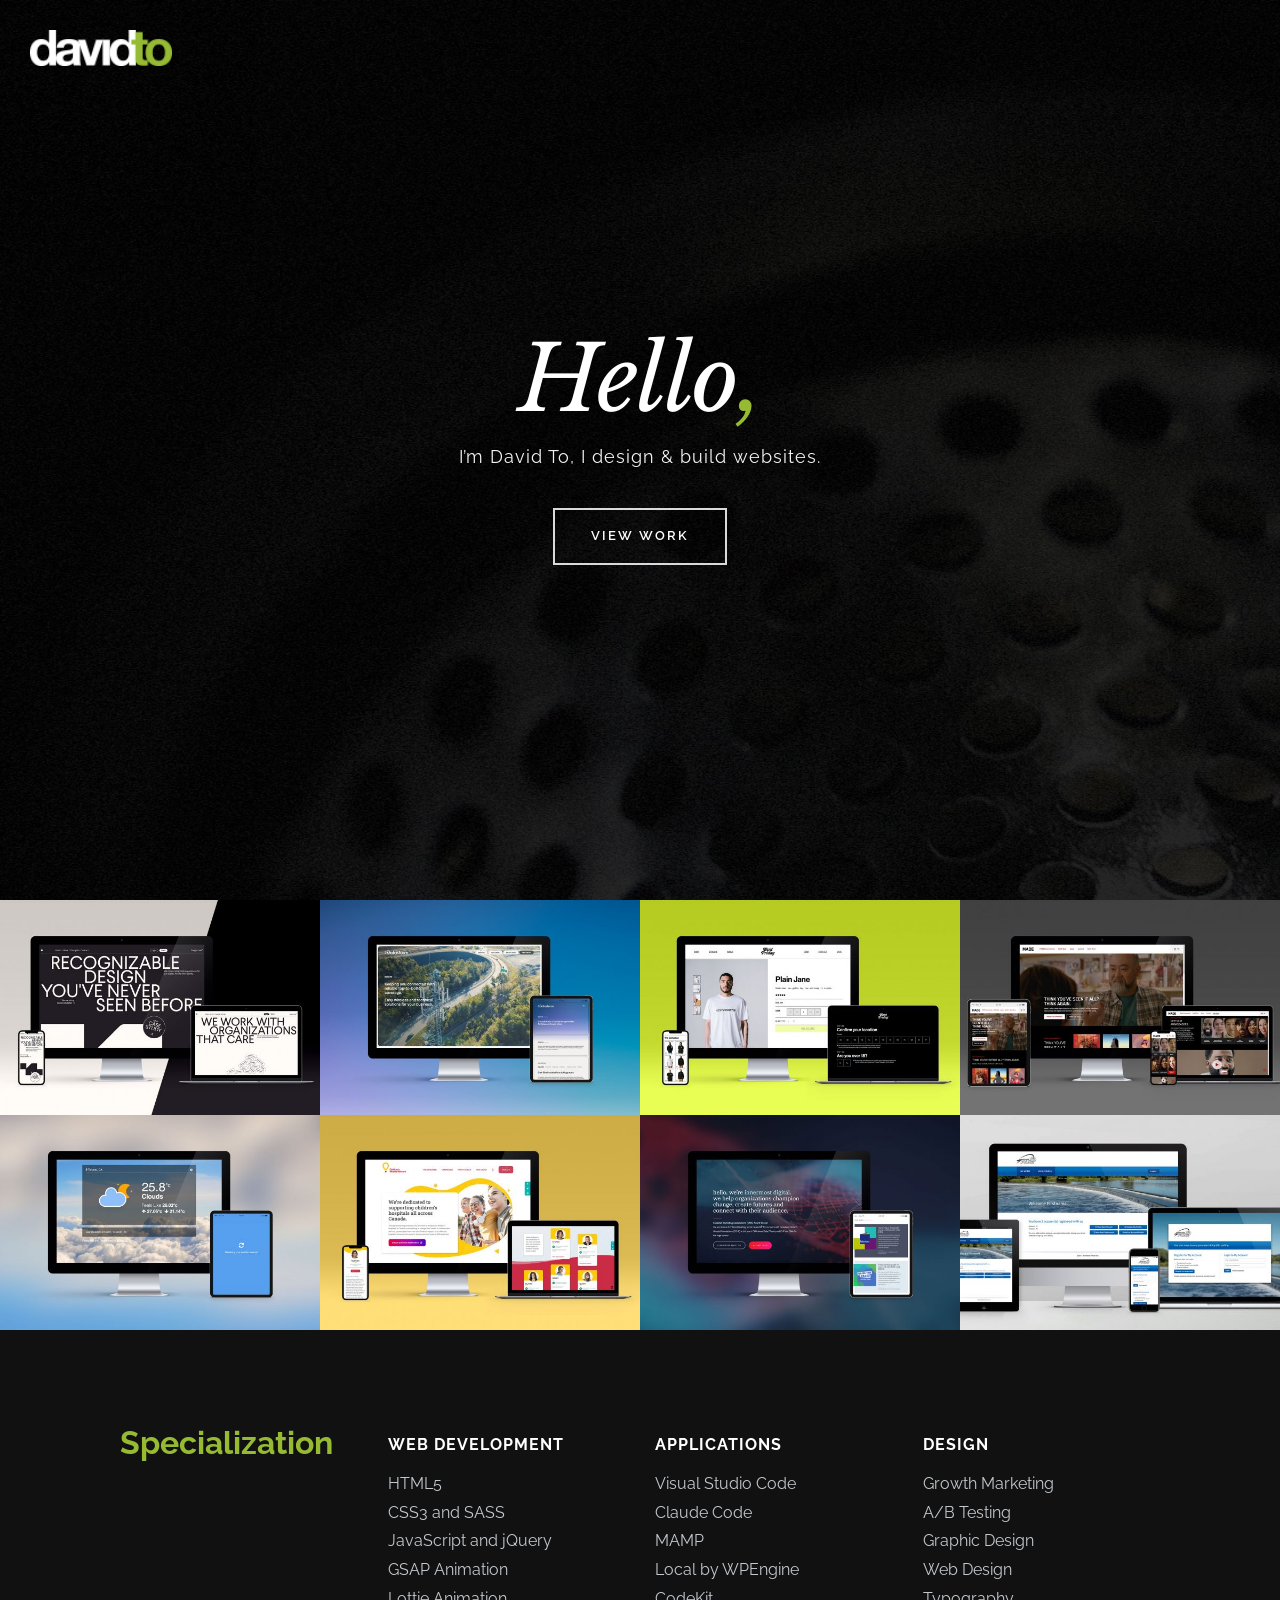
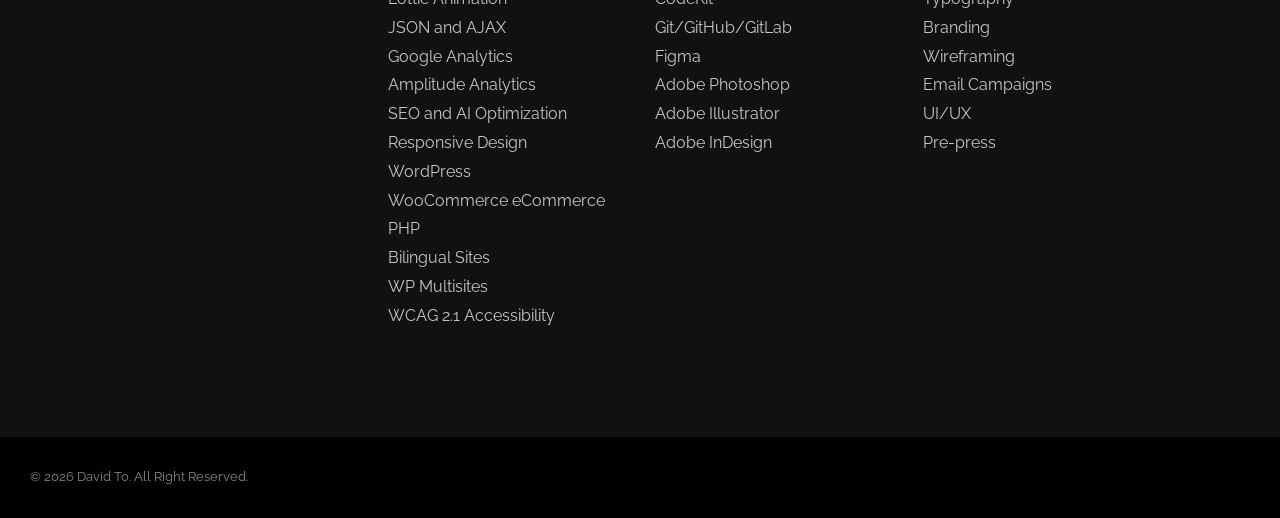
<file: index.html>
<!doctype html><html lang="en-CA"><head><meta charset="UTF-8" /><meta name="viewport" content="width=device-width, initial-scale=1" /><meta name="description" content="Web Developer & Designer from Toronto specializing in responsive design, JavaScript, and WordPress." /><title>David To &ndash; Web Developer &amp; Designer from Toronto</title><link rel="shortcut icon" href="images/favicon.png" /><link rel="preconnect" href="https://fonts.googleapis.com" /><link rel="preconnect" href="https://fonts.gstatic.com" crossorigin /><link href="https://fonts.googleapis.com/css?family=Raleway:400,600,700|Libre+Baskerville:400italic&display=swap" rel="stylesheet" /><link rel="stylesheet" href="css/styles.min.css" /></head><body><header id="site-header"><div class="container"><a class="logo" href="#home"><img class="logo-light" src="images/logo-reverse.png" srcset="images/logo-reverse.png 1x, images/logo-reverse-2x.png 2x" alt="David To" /></a></div></header><main><section id="home" class="hero"><div class="hero-bg" style="background-image: url('images/bg.jpg');"></div><div class="hero-content"><h1>Hello<span class="accent">,</span></h1><p>I&rsquo;m David To, I design &amp; build websites.</p><a class="btn" href="#work">View Work</a></div></section><section id="work" class="work"><div class="portfolio-grid"><a class="work-item" href="https://www.itstoughlove.com/" target="_blank" rel="noopener"><img src="images/tough-love.jpg" width="600" height="403" alt="Tough Love Inc" /><div class="work-info"><h3>Tough Love Inc</h3><p>JavaScript, jQuery, Responsive Design, WordPress, GSAP Animation, Light Dark Mode</p></div></a><a class="work-item" href="https://datastorm.ca/" target="_blank" rel="noopener"><img src="images/datastorm.jpg" width="600" height="403" alt="Datastorm" /><div class="work-info"><h3>Datastorm</h3><p>JavaScript, jQuery, Responsive Design, WordPress, Lottie Animation</p></div></a><a class="work-item" href="https://nextfriday.com/" target="_blank" rel="noopener"><img src="images/next-friday.jpg" width="600" height="403" alt="Next Friday" /><div class="work-info"><h3>Next Friday (Licensed Producer)</h3><p>JavaScript, jQuery, Responsive Design, Age Gate, WordPress, WooCommerce, eCommerce, Packaging</p></div></a><a class="work-item" href="https://made-nous.ca/" target="_blank" rel="noopener"><img src="images/made-nous.jpg" width="600" height="403" alt="MADE | NOUS" /><div class="work-info"><h3>MADE | NOUS</h3><p>Bilingual, Development, JavaScript, jQuery, AJAX, Responsive Design, WordPress, Multisite, Accessibility, Analytics</p></div></a><a class="work-item" href="/prontoweather/" target="_blank" rel="noopener"><img src="images/pronto-weather.jpg" width="600" height="403" alt="Pronto Weather Web App" /><div class="work-info"><h3>Pronto Weather Web App</h3><p>Development, JavaScript, jQuery, AJAX, JSON, Geolocation, Responsive Design, UI/UX</p></div></a><a class="work-item" href="https://childrensmiraclenetwork.ca/" target="_blank" rel="noopener"><img src="images/cmnc.jpg" width="600" height="403" alt="Children's Miracle Network Canada" /><div class="work-info"><h3>Children&rsquo;s Miracle Network Canada</h3><p>Development, JavaScript, jQuery, Responsive Design, WordPress, Accessibility, Analytics</p></div></a><a class="work-item" href="https://innermostdigital.com/" target="_blank" rel="noopener"><img src="images/innermost.jpg" width="600" height="403" alt="innermost digital" /><div class="work-info"><h3>innermost digital</h3><p>Development, JavaScript, jQuery, Responsive Design, WordPress</p></div></a><a class="work-item" href="https://www.brantfordpower.com/my-home/billing-payments/my-account/" target="_blank" rel="noopener"><img src="images/brantford-power.jpg" width="600" height="403" alt="Brantford Power Portal" /><div class="work-info"><h3>Brantford Power Portal</h3><p>ASP.NET, Design, Front-End Dev, Responsive Design</p></div></a></div></section><section id="skills" class="skills"><div class="container"><div class="skills-grid"><div class="skills-col"><h2>Specialization</h2></div><div class="skills-col"><h4>Web Development</h4><ul><li>HTML5</li><li>CSS3 and SASS</li><li>JavaScript and jQuery</li><li>GSAP Animation</li><li>Lottie Animation</li><li>JSON and AJAX</li><li>Google Analytics</li><li>Amplitude Analytics</li><li>SEO and AI Optimization</li><li>Responsive Design</li><li>WordPress</li><li>WooCommerce eCommerce</li><li>PHP</li><li>Bilingual Sites</li><li>WP Multisites</li><li>WCAG 2.1 Accessibility</li></ul></div><div class="skills-col"><h4>Applications</h4><ul><li>Visual Studio Code</li><li>Claude Code</li><li>MAMP</li><li>Local by WPEngine</li><li>CodeKit</li><li>Git/GitHub/GitLab</li><li>Figma</li><li>Adobe Photoshop</li><li>Adobe Illustrator</li><li>Adobe InDesign</li></ul></div><div class="skills-col"><h4>Design</h4><ul><li>Growth Marketing</li><li>A/B Testing</li><li>Graphic Design</li><li>Web Design</li><li>Typography</li><li>Branding</li><li>Wireframing</li><li>Email Campaigns</li><li>UI/UX</li><li>Pre-press</li></ul></div></div></div></section></main><footer id="site-footer"><div class="container"><p>&copy; 2026 David To. All Right Reserved.</p></div></footer><a id="to-top" href="#home" aria-label="Back to top">&uarr;</a><script>const hero=document.getElementById('home');const bg=hero.querySelector('.hero-bg');const content=hero.querySelector('.hero-content');let ticking=false;const isMobile=()=>window.matchMedia('(max-width: 600px)').matches;const updateHero=()=>{const heroHeight=Math.max(hero.offsetHeight,1);const scrolled=window.scrollY||window.pageYOffset||0;const mobile=isMobile();const progress=Math.min(Math.max(scrolled/heroHeight,0),1);const fadeStrength=mobile?1.1:1.4;const yOffset=mobile?0.35:0.55;const bgOffset=mobile?0.25:0.5;content.style.opacity=Math.max(0,1-progress*fadeStrength);content.style.transform=`translate3d(0,${Math.min(scrolled*yOffset,heroHeight*0.35)}px,0)`;bg.style.transform=`translate3d(0,${scrolled*bgOffset}px,0)`;ticking=false;};const requestHeroUpdate=()=>{if(!ticking){window.requestAnimationFrame(updateHero);ticking=true;}};window.addEventListener('scroll',requestHeroUpdate,{passive:true});window.addEventListener('resize',requestHeroUpdate,{passive:true});updateHero();const btn=document.getElementById('to-top');const updateBackTopBtn=()=>{btn.classList.toggle('visible',window.scrollY>600);};window.addEventListener('scroll',updateBackTopBtn,{passive:true});updateBackTopBtn();</script></body></html>
</file>
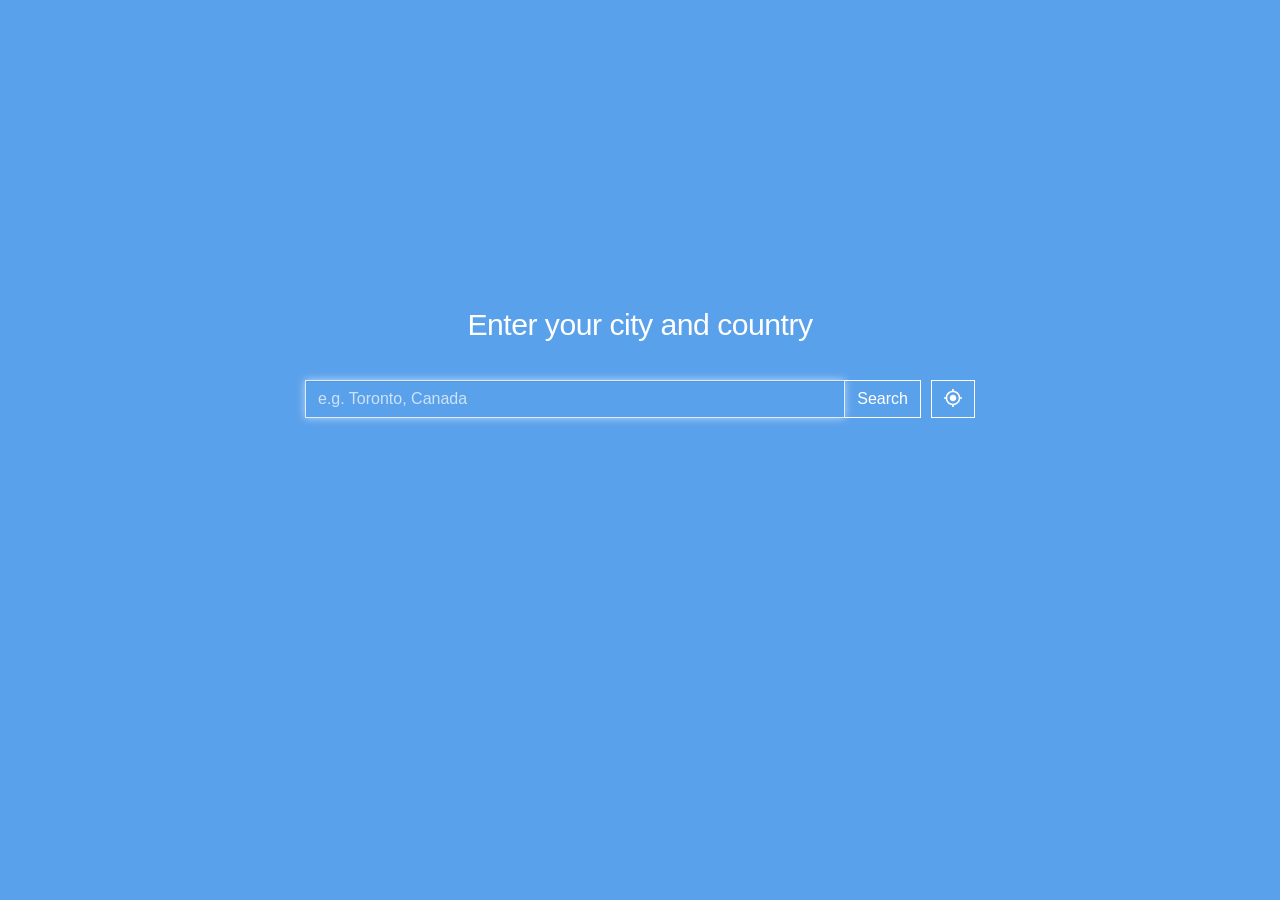
<file: prontoweather/index.html>
<!DOCTYPE html>
<html lang="en">
<head>
	<meta charset="UTF-8">
	<meta name="viewport" content="width=device-width, initial-scale=1">
	<title>ProntoWeather</title>
	<link rel="stylesheet" href="https://maxcdn.bootstrapcdn.com/font-awesome/4.7.0/css/font-awesome.min.css">
	<link rel="stylesheet" href="css/animate.min.css">
	<link rel="stylesheet" href="css/style.min.css?ver=2.0">
</head>
<body>
	<body>
		<div id="loading" class="overlay show">
			<div class="container">
				<i class="fa fa-refresh fa-spin fa-5x fa-fw"></i>
				<span class="sr-only">Loading...</span>
				<h2>Retreiving your weather forecast</h2>
			</div>
		</div>
		<div id="location-settings" class="overlay hide">
			<div class="container">
				<h2>Enter your city and country</h2>
				<form id="inputAddress">
					<div class="input-group">
						<div class="group-item">
							<input id="inputPlace" type="text" placeholder="e.g. Toronto, Canada" required>
						</div>
						<div class="group-item">
							<input id="inputAddressSubmit" class="btn input-group-btn" type="submit" value="Search">
						</div>
						<div class="group-item">
							<a id="getLocation" class="btn input-group-addon" href="#" title="Get Current Location"><img src="images/icons/static/gps-fixed-indicator.svg" alt="Get Current Location"></a>
						</div>
					</div>
				</form>
				<div class="error-msg">Sorry, we're unable to find your location. Please enter a valid city and country.</div>
			</div>
		</div>	
		<div id="wrapper-weather">	
			<div class="container">
				<div class="widget weather-widget">
					<div class="weather-widget-today">
						<div class="widget-title">
							<h3><i class="fa fa-map-marker"></i> <span class="city-name"></span> <a href="#" title="Settings" class="widget-settings"><span class="fa fa-cog"></span></a></h3>
						</div>
						<div class="widget-content">
							<div class="col-6">
								<div class="wrapper-weather-icon">
									<div class="animated weather-icon"></div>
								</div>
							</div>
							<div class="col-6">
								<div class="weather-content">
									<h1 class="temp"><span class="temp-int"></span><sup class="degrees">&#176;<span class="unit"></span></sup></h1>
									<h2 class="weather-condition"></h2>
								</div>
							</div>
						</div>
					</div>
				</div>
				<div class="widget weather-weekly">
					<!-- <div class="widget-title">
						<h3>10 Day Forecast</h3>
					</div>
					<div class="weather-forecast">
						<div class="clear"></div>
					</div> -->
					<p class="weather-update">Last Updated: <span class="date-time"></span></p>
					<div class="clear"></div>
				</div>
				<div class="footer">
					<span>Designed and Developed by <a target="_blank" href="https://davidto.ca/">David To</a></span>
				</div>
			</div>
		</div>

		<script src="https://ajax.googleapis.com/ajax/libs/jquery/3.1.1/jquery.min.js"></script>
		<script src="js/config.js?ver=1.0"></script>
		<script src="js/app.min.js?ver=2.0"></script>
		<!-- AMCHARTS weather icons - https://www.amcharts.com/free-animated-svg-weather-icons/ -->
	</body>
</html>
<!-- Designed and developed by David To - Toronto, Canada -->
</file>
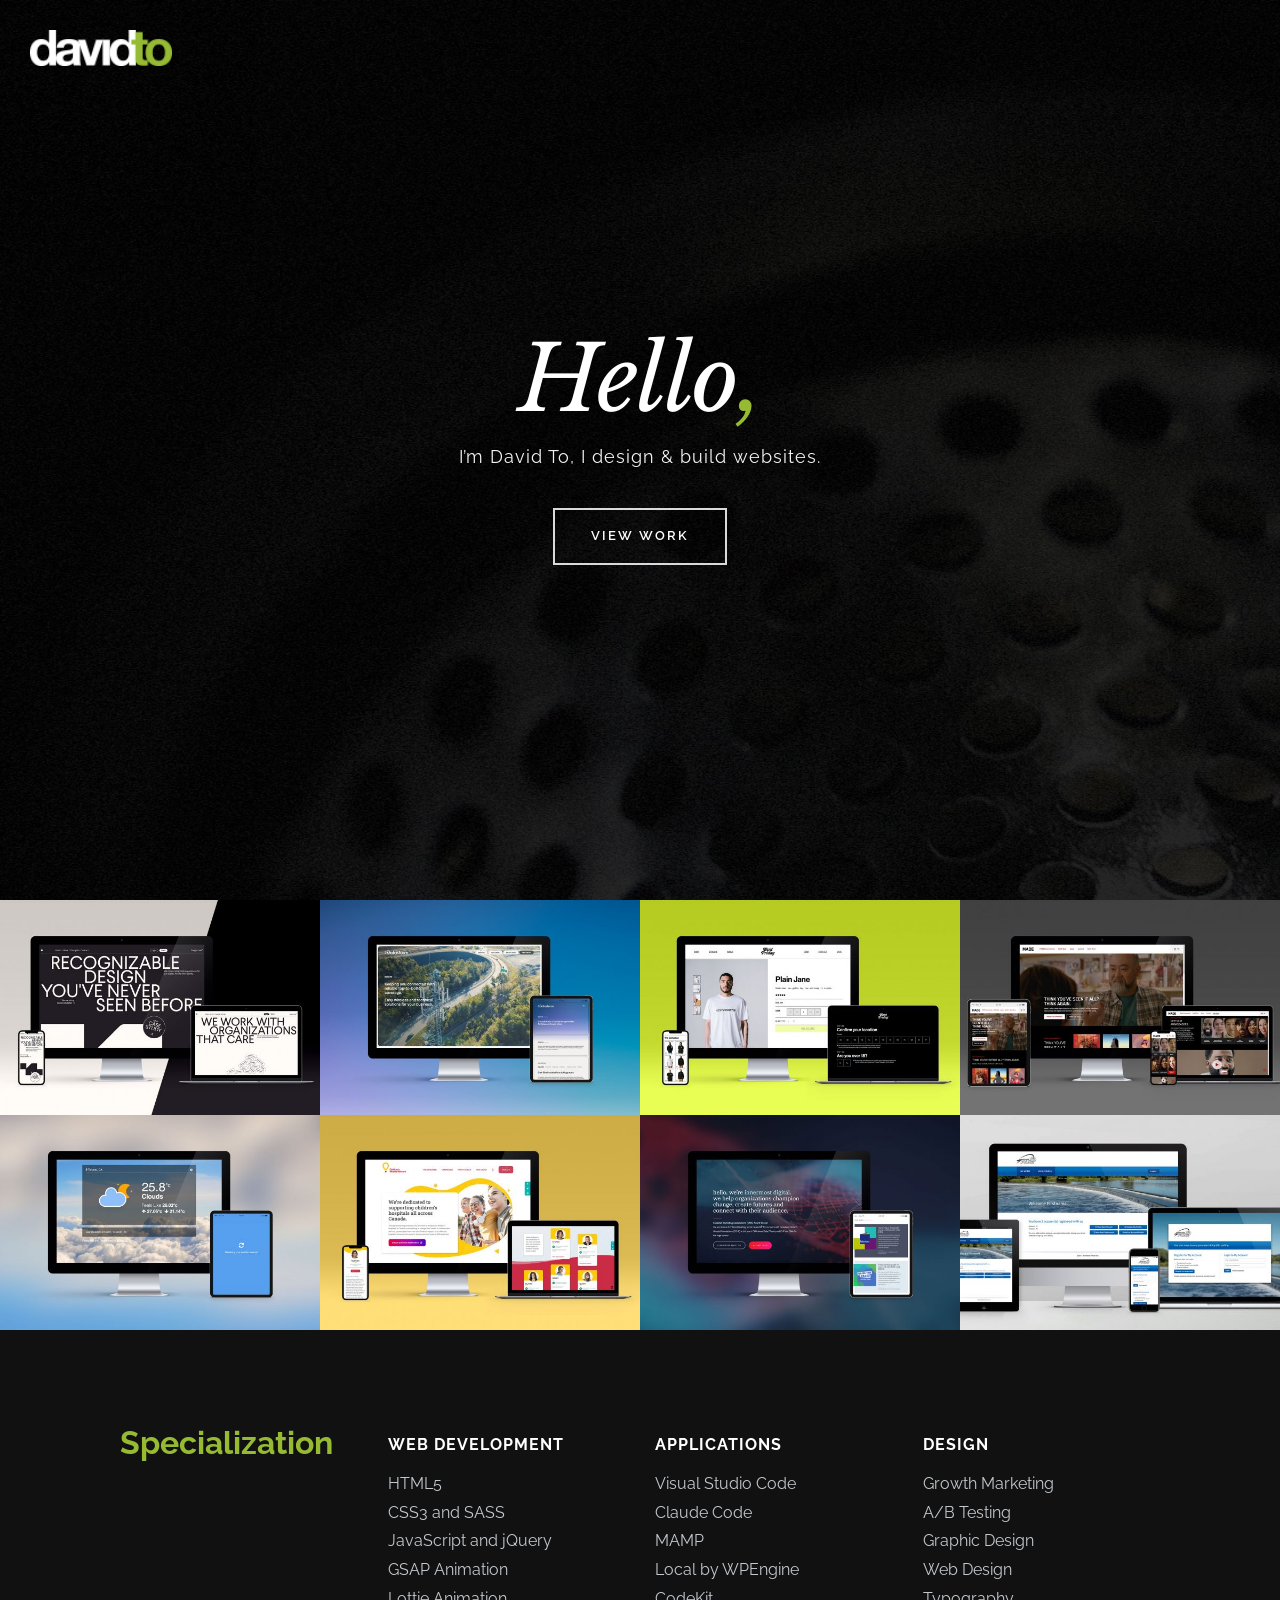
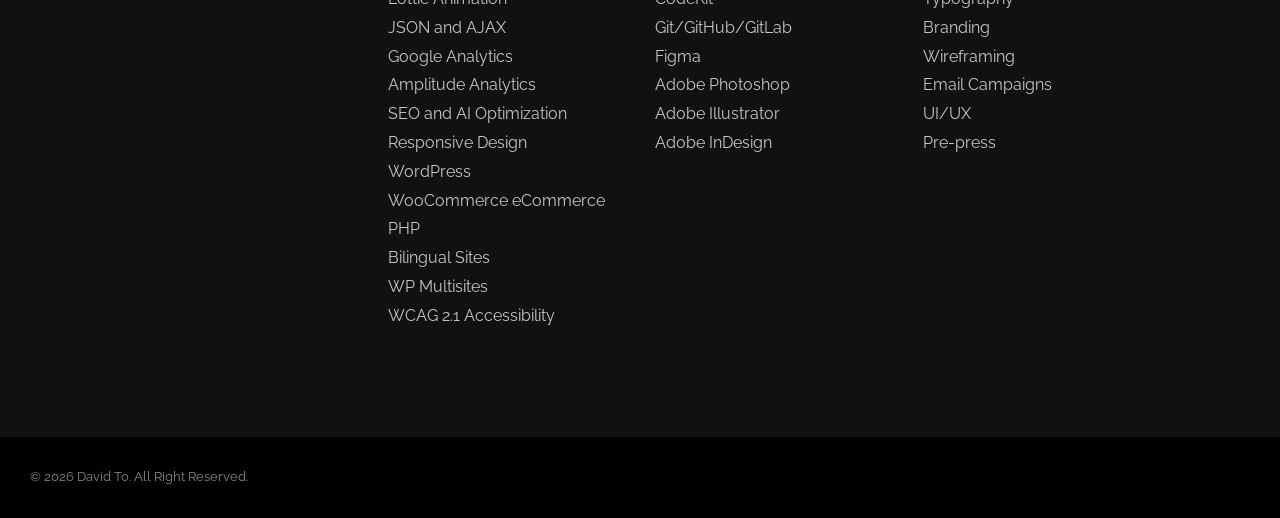
<file: index.unmin.html>
<!doctype html>
<html lang="en-CA">
<head>
<meta charset="UTF-8" />
<meta name="viewport" content="width=device-width, initial-scale=1" />
<meta name="description" content="Web Developer & Designer from Toronto specializing in responsive design, JavaScript, and WordPress." />
<title>David To &ndash; Web Developer &amp; Designer from Toronto</title>
<link rel="shortcut icon" href="images/favicon.png" />
<link rel="preconnect" href="https://fonts.googleapis.com" />
<link rel="preconnect" href="https://fonts.gstatic.com" crossorigin />
<link href="https://fonts.googleapis.com/css?family=Raleway:400,600,700|Libre+Baskerville:400italic&display=swap" rel="stylesheet" />
<link rel="stylesheet" href="css/styles.min.css" />
</head>
<body>

<header id="site-header">
  <div class="container">
    <a class="logo" href="#home">
      <img class="logo-light" src="images/logo-reverse.png" srcset="images/logo-reverse.png 1x, images/logo-reverse-2x.png 2x" alt="David To" />
    </a>
  </div>
</header>

<main>

  <section id="home" class="hero">
    <div class="hero-bg" style="background-image: url('images/bg.jpg');"></div>
    <div class="hero-content">
      <h1>Hello<span class="accent">,</span></h1>
      <p>I&rsquo;m David To, I design &amp; build websites.</p>
      <a class="btn" href="#work">View Work</a>
    </div>
  </section>

  <section id="work" class="work">
    <div class="portfolio-grid">

      <a class="work-item" href="https://www.itstoughlove.com/" target="_blank" rel="noopener">
        <img src="images/tough-love.jpg" width="600" height="403" alt="Tough Love Inc" />
        <div class="work-info">
          <h3>Tough Love Inc</h3>
          <p>JavaScript, jQuery, Responsive Design, WordPress, GSAP Animation, Light Dark Mode</p>
        </div>
      </a>

      <a class="work-item" href="https://datastorm.ca/" target="_blank" rel="noopener">
        <img src="images/datastorm.jpg" width="600" height="403" alt="Datastorm" />
        <div class="work-info">
          <h3>Datastorm</h3>
          <p>JavaScript, jQuery, Responsive Design, WordPress, Lottie Animation</p>
        </div>
      </a>

      <a class="work-item" href="https://nextfriday.com/" target="_blank" rel="noopener">
        <img src="images/next-friday.jpg" width="600" height="403" alt="Next Friday" />
        <div class="work-info">
          <h3>Next Friday (Licensed Producer)</h3>
          <p>JavaScript, jQuery, Responsive Design, Age Gate, WordPress, WooCommerce, eCommerce, Packaging</p>
        </div>
      </a>

      <a class="work-item" href="https://made-nous.ca/" target="_blank" rel="noopener">
        <img src="images/made-nous.jpg" width="600" height="403" alt="MADE | NOUS" />
        <div class="work-info">
          <h3>MADE | NOUS</h3>
          <p>Bilingual, Development, JavaScript, jQuery, AJAX, Responsive Design, WordPress, Multisite, Accessibility, Analytics</p>
        </div>
      </a>

      <a class="work-item" href="/prontoweather/" target="_blank" rel="noopener">
        <img src="images/pronto-weather.jpg" width="600" height="403" alt="Pronto Weather Web App" />
        <div class="work-info">
          <h3>Pronto Weather Web App</h3>
          <p>Development, JavaScript, jQuery, AJAX, JSON, Geolocation, Responsive Design, UI/UX</p>
        </div>
      </a>

      <a class="work-item" href="https://childrensmiraclenetwork.ca/" target="_blank" rel="noopener">
        <img src="images/cmnc.jpg" width="600" height="403" alt="Children's Miracle Network Canada" />
        <div class="work-info">
          <h3>Children&rsquo;s Miracle Network Canada</h3>
          <p>Development, JavaScript, jQuery, Responsive Design, WordPress, Accessibility, Analytics</p>
        </div>
      </a>

      <a class="work-item" href="https://innermostdigital.com/" target="_blank" rel="noopener">
        <img src="images/innermost.jpg" width="600" height="403" alt="innermost digital" />
        <div class="work-info">
          <h3>innermost digital</h3>
          <p>Development, JavaScript, jQuery, Responsive Design, WordPress</p>
        </div>
      </a>

      <a class="work-item" href="https://www.brantfordpower.com/my-home/billing-payments/my-account/" target="_blank" rel="noopener">
        <img src="images/brantford-power.jpg" width="600" height="403" alt="Brantford Power Portal" />
        <div class="work-info">
          <h3>Brantford Power Portal</h3>
          <p>ASP.NET, Design, Front-End Dev, Responsive Design</p>
        </div>
      </a>

    </div>
  </section>

  <section id="skills" class="skills">
    <div class="container">
      <div class="skills-grid">
        <div class="skills-col">
          <h2>Specialization</h2>
        </div>
        <div class="skills-col">
          <h4>Web Development</h4>
          <ul>
            <li>HTML5</li>
            <li>CSS3 and SASS</li>
            <li>JavaScript and jQuery</li>
            <li>GSAP Animation</li>
            <li>Lottie Animation</li>
            <li>JSON and AJAX</li>
            <li>Google Analytics</li>
            <li>Amplitude Analytics</li>
            <li>SEO and AI Optimization</li>
            <li>Responsive Design</li>
            <li>WordPress</li>
            <li>WooCommerce eCommerce</li>
            <li>PHP</li>
            <li>Bilingual Sites</li>
            <li>WP Multisites</li>
            <li>WCAG 2.1 Accessibility</li>
          </ul>
        </div>
        <div class="skills-col">
          <h4>Applications</h4>
          <ul>
            <li>Visual Studio Code</li>
            <li>Claude Code</li>
            <li>MAMP</li>
            <li>Local by WPEngine</li>
            <li>CodeKit</li>
            <li>Git/GitHub/GitLab</li>
            <li>Figma</li>
            <li>Adobe Photoshop</li>
            <li>Adobe Illustrator</li>
            <li>Adobe InDesign</li>
          </ul>
        </div>
        <div class="skills-col">
          <h4>Design</h4>
          <ul>
            <li>Growth Marketing</li>
            <li>A/B Testing</li>
            <li>Graphic Design</li>
            <li>Web Design</li>
            <li>Typography</li>
            <li>Branding</li>
            <li>Wireframing</li>
            <li>Email Campaigns</li>
            <li>UI/UX</li>
            <li>Pre-press</li>
          </ul>
        </div>
      </div>
    </div>
  </section>

</main>

<footer id="site-footer">
  <div class="container">
    <p>&copy; 2026 David To. All Right Reserved.</p>
  </div>
</footer>

<a id="to-top" href="#home" aria-label="Back to top">&uarr;</a>

<script>
  // Hero: copy travels with the scroll, but on small screens it moves less and fades more gently for smoother mobile motion.
  const hero = document.getElementById('home');
  const bg = hero.querySelector('.hero-bg');
  const content = hero.querySelector('.hero-content');
  let ticking = false;

  const isMobile = () => window.matchMedia('(max-width: 600px)').matches;

  const updateHero = () => {
    const heroHeight = Math.max(hero.offsetHeight, 1);
    const scrolled = window.scrollY || window.pageYOffset || 0;
    const mobile = isMobile();
    const progress = Math.min(Math.max(scrolled / heroHeight, 0), 1);
    const fadeStrength = mobile ? 1.1 : 1.4;
    const yOffset = mobile ? 0.35 : 0.55;
    const bgOffset = mobile ? 0.25 : 0.5;

    content.style.opacity = Math.max(0, 1 - progress * fadeStrength);
    content.style.transform = `translate3d(0,${Math.min(scrolled * yOffset, heroHeight * 0.35)}px,0)`;
    bg.style.transform = `translate3d(0,${scrolled * bgOffset}px,0)`;
    ticking = false;
  };

  const requestHeroUpdate = () => {
    if (!ticking) {
      window.requestAnimationFrame(updateHero);
      ticking = true;
    }
  };

  window.addEventListener('scroll', requestHeroUpdate, { passive: true });
  window.addEventListener('resize', requestHeroUpdate, { passive: true });
  updateHero();

  // Back-to-top button visibility
  const btn = document.getElementById('to-top');
  const updateBackTopBtn = () => {
    btn.classList.toggle('visible', window.scrollY > 600);
  };
  window.addEventListener('scroll', updateBackTopBtn, { passive: true });
  updateBackTopBtn();
</script>

</body>
</html>
</file>
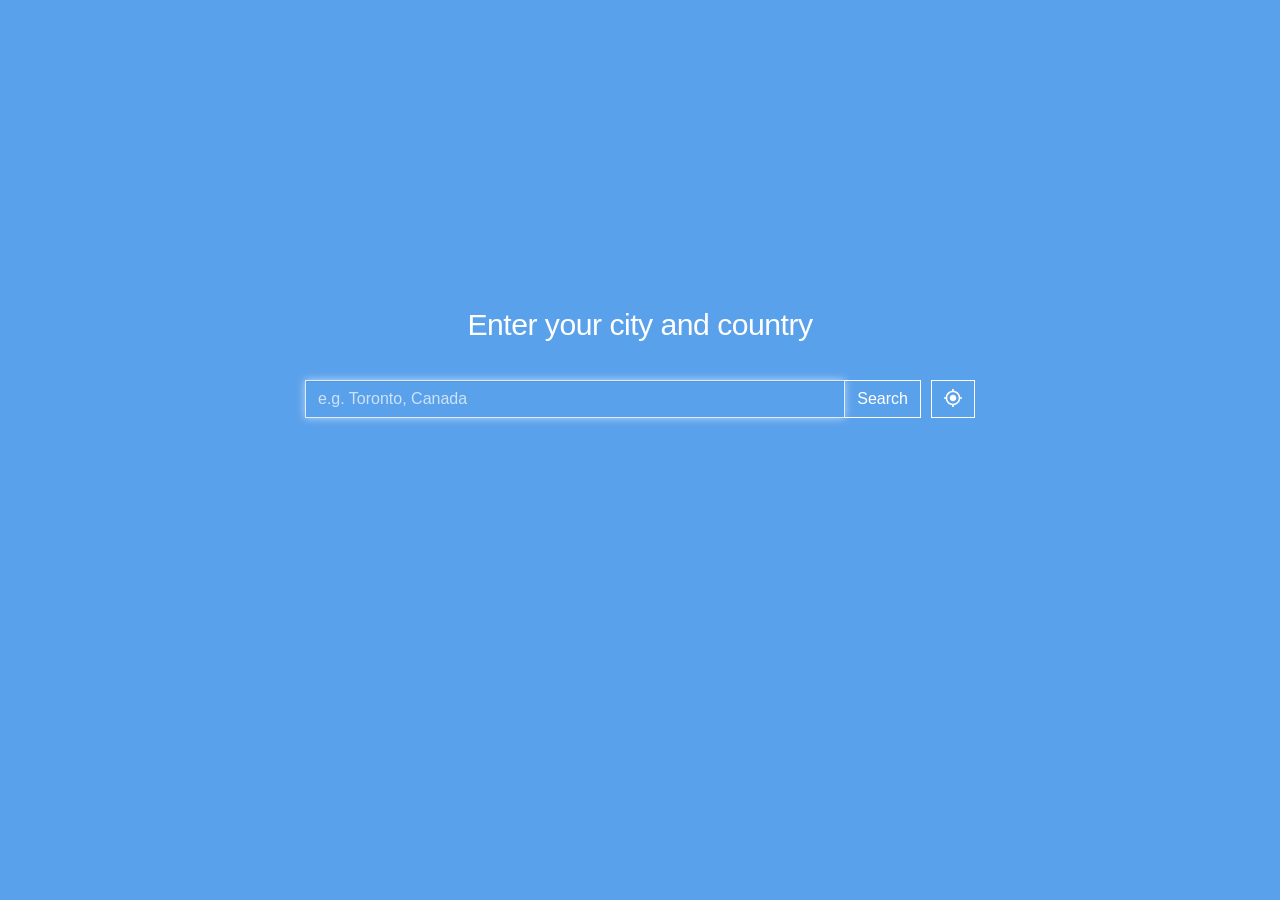
<file: ProntoWeather.html>
<!DOCTYPE html>
<html lang="en">
<head>
	<meta charset="UTF-8">
	<meta name="viewport" content="width=device-width, initial-scale=1, maximum-scale=1" />
	<title>ProntoWeather</title>
	<link rel="stylesheet" href="https://maxcdn.bootstrapcdn.com/font-awesome/4.7.0/css/font-awesome.min.css">
	<link rel="stylesheet" href="css/animate.min.css">
	<link rel="stylesheet" href="css/style.min.css?ver=2.0">
</head>
<body>
	<body>
		<div id="loading" class="overlay show">
			<div class="container">
				<i class="fa fa-refresh fa-spin fa-5x fa-fw"></i>
				<span class="sr-only">Loading...</span>
				<h2>Retreiving your weather forecast</h2>
			</div>
		</div>
		<div id="location-settings" class="overlay hide">
			<div class="container">
				<h2>Enter your city and country</h2>
				<form id="inputAddress">
					<div class="input-group">
						<div class="group-item">
							<input id="inputPlace" type="text" placeholder="e.g. Toronto, Canada" required>
						</div>
						<div class="group-item">
							<input id="inputAddressSubmit" class="btn input-group-btn" type="submit" value="Search">
						</div>
						<div class="group-item">
							<a id="getLocation" class="btn input-group-addon" href="#" title="Get Current Location"><img src="images/icons/static/gps-fixed-indicator.svg" alt="Get Current Location"></a>
						</div>
					</div>
				</form>
				<div class="error-msg">Sorry, we're unable to find your location. Please enter a valid city and country.</div>
			</div>
		</div>	
		<div id="wrapper-weather">	
			<div class="container">
				<div class="widget weather-widget">
					<div class="weather-widget-today">
						<div class="widget-title">
							<h3><i class="fa fa-map-marker"></i> <span class="city-name"></span> <a href="#" title="Settings" class="widget-settings"><span class="fa fa-cog"></span></a></h3>
						</div>
						<div class="widget-content">
							<div class="col-6">
								<div class="wrapper-weather-icon">
									<div class="animated weather-icon"></div>
								</div>
							</div>
							<div class="col-6">
								<div class="weather-content">
									<h1 class="temp"><span class="temp-int"></span><sup class="degrees">&#176;<span class="unit"></span></sup></h1>
									<h2 class="weather-condition"></h2>
								</div>
							</div>
						</div>
					</div>
				</div>
				<div class="widget weather-weekly">
					<!-- <div class="widget-title">
						<h3>10 Day Forecast</h3>
					</div>
					<div class="weather-forecast">
						<div class="clear"></div>
					</div> -->
					<p class="weather-update">Last Updated: <span class="date-time"></span></p>
					<div class="clear"></div>
				</div>
				<div class="footer">
					<span>Designed and Developed by <a target="_blank" href="https://github.com/davidto">David To</a></span>
				</div>
			</div>
		</div>

		<script src="https://ajax.googleapis.com/ajax/libs/jquery/3.1.1/jquery.min.js"></script>
		<script src="js/config.js?ver=1.0"></script>
		<script src="js/app.min.js?ver=2.0"></script>
		<!-- AMCHARTS weather icons - https://www.amcharts.com/free-animated-svg-weather-icons/ -->
	</body>
</html>
<!-- Designed and developed by David To - Toronto, Canada -->
</file>
<file: css/styles.min.css>
*,*::before,*::after{box-sizing:border-box}html{scroll-behavior:smooth}body{margin:0;font-family:"Raleway","Helvetica Neue",Helvetica,Arial,sans-serif;font-size:14px;line-height:1.6;color:#62696f;background:#fff;-webkit-font-smoothing:antialiased;-moz-osx-font-smoothing:grayscale}a{color:#96bb33;text-decoration:none;transition:color 0.2s ease}a:hover{color:#7a9a26}img{max-width:100%;display:block;height:auto}.container{max-width:1100px;margin:0 auto;padding:0 30px}#site-header{position:absolute;top:0;left:0;right:0;z-index:100;padding:30px 0;background:transparent}#site-header .container{max-width:none;width:100%;padding:0 30px;display:flex;justify-content:flex-start;align-items:center}.logo{display:inline-block;line-height:0}.logo img{height:36px;width:auto}.logo .logo-dark{display:none}.hero{position:relative;height:100vh;min-height:600px;background-color:#1f1f1f;display:flex;align-items:center;justify-content:center;text-align:center;color:#fff;overflow:hidden}.hero-bg{position:absolute;top:0;left:0;right:0;bottom:-20vh;background-position:center center;background-size:cover;background-repeat:no-repeat;will-change:transform;backface-visibility:hidden;-webkit-backface-visibility:hidden;z-index:0}.hero::after{content:"";position:absolute;inset:0;background:rgba(0,0,0,0.15);pointer-events:none;z-index:1}.hero-content{position:relative;z-index:2;padding:0 30px;max-width:900px;will-change:transform,opacity;backface-visibility:hidden;-webkit-backface-visibility:hidden}.hero h1{font-family:"Libre Baskerville",Georgia,serif;font-style:italic;font-weight:400;font-size:90px;line-height:1;margin:0 0 18px;color:#fff;letter-spacing:-0.5px}.hero h1 .accent{color:#96bb33;font-style:italic}.hero p{font-family:"Raleway",sans-serif;font-size:18px;font-weight:400;letter-spacing:1px;color:rgba(255,255,255,0.95);margin:0 0 36px}.btn{display:inline-block;padding:16px 36px;border:2px solid rgba(255,255,255,0.85);color:#fff;font-family:"Raleway",sans-serif;font-weight:600;font-size:13px;letter-spacing:2px;text-transform:uppercase;background:transparent;transition:background 0.25s ease,color 0.25s ease,border-color 0.25s ease}.btn:hover{background:#96bb33;border-color:#96bb33;color:#fff}.work{background:#fff}.portfolio-grid{display:grid;grid-template-columns:repeat(2,1fr);gap:0}.work-item{position:relative;display:block;overflow:hidden;background:#1f1f1f;aspect-ratio:600 / 403;color:#fff}.work-item img{width:100%;height:100%;object-fit:cover;transition:transform 0.6s ease,opacity 0.4s ease}.work-info{position:absolute;inset:0;display:flex;flex-direction:column;justify-content:center;align-items:center;text-align:center;padding:30px;background:rgba(31,31,31,0.88);opacity:0;transition:opacity 0.4s ease}.work-item:hover .work-info{opacity:1}.work-item:hover img{transform:scale(1.04)}.work-info h3{font-family:"Raleway",sans-serif;font-weight:700;font-size:22px;letter-spacing:0.5px;line-height:1;margin:0 0 12px;color:#fff}.work-info p{font-family:"Libre Baskerville",Georgia,serif;font-style:italic;font-size:14px;line-height:1.5;margin:0;color:#fff;max-width:80%}.skills{background:#111111;color:#c2c8cd;padding:8% 0}.skills-grid{display:grid;grid-template-columns:repeat(4,1fr);gap:30px}.skills h2{font-family:"Raleway",sans-serif;font-weight:700;font-size:32px;line-height:1;margin:-5px 0 0;color:#96bb33;position:relative;display:inline-block}.skills h4{font-family:"Raleway",sans-serif;font-weight:700;font-size:16px;letter-spacing:1px;text-transform:uppercase;margin:0 0 16px;color:#fff}.skills ul{font-family:"Raleway",sans-serif;font-size:16px;line-height:1.3;color:#c2c8cd;margin:0;padding:0;list-style-type:none}.skills ul li{margin-bottom:8px}#site-footer{background:#000;padding:30px 0;color:#888;font-size:13px}#site-footer .container{max-width:none;width:100%;padding:0 30px}#site-footer p{margin:0;text-align:left}#to-top{position:fixed;right:30px;bottom:19px;width:44px;height:44px;background:rgba(31,31,31,0.85);color:#fff;display:flex;align-items:center;justify-content:center;font-size:20px;line-height:1;padding-bottom:2px;opacity:0;transform:translateY(10px);pointer-events:none;transition:opacity 0.25s ease,transform 0.25s ease,background 0.2s ease;z-index:90}#to-top.visible{opacity:1;transform:translateY(0);pointer-events:auto}#to-top:hover{background:#96bb33;color:#000}@media(min-width:1200px){.portfolio-grid{grid-template-columns:repeat(4,1fr)}}@media(max-width:900px){.skills-grid{grid-template-columns:repeat(2,1fr);gap:40px}.hero h1{font-size:64px}.hero p{font-size:16px}}@media(max-width:600px){.portfolio-grid{grid-template-columns:1fr}.skills{padding:40px 0}.skills-grid{grid-template-columns:1fr;gap:30px}.hero h1{font-size:48px}.hero{min-height:520px}.skills h2{margin:0}}
</file>
<file: prontoweather/css/style.min.css>
a,abbr,acronym,address,applet,article,aside,audio,b,big,blockquote,body,canvas,caption,center,cite,code,dd,del,details,dfn,div,dl,dt,em,embed,fieldset,figcaption,figure,footer,form,h1,h2,h3,h4,h5,h6,header,hgroup,html,i,iframe,img,ins,kbd,label,legend,li,mark,menu,nav,object,ol,output,p,pre,q,ruby,s,samp,section,small,span,strike,strong,sub,summary,sup,table,tbody,td,tfoot,th,thead,time,tr,tt,u,ul,var,video{margin:0;padding:0;border:0;font-size:100%;font:inherit;vertical-align:baseline}article,aside,details,figcaption,figure,footer,header,hgroup,menu,nav,section{display:block}body{line-height:1}ol,ul{list-style:none}blockquote,q{quotes:none}blockquote:after,blockquote:before,q:after,q:before{content:'';content:none}table{border-collapse:collapse;border-spacing:0}body,html{height:100%}body{font-family:Helvetica,Arial,sans-serif;background-color:#333;color:#fff}body:before{background-image:url(../images/bg.jpg);background-size:cover;background-repeat:none;content:'';position:fixed;left:0;top:0;width:100%;height:100%}*,:after,:before{-webkit-box-sizing:border-box;-moz-box-sizing:border-box;box-sizing:border-box}.container{margin:5vh auto;position:relative;padding-left:15px;padding-right:15px}.row{margin-left:-15px;margin-right:-15px}.container:after,.container:before,.row:after,.row:before,.weather-icon:after,.weather-icon:before{display:table;content:" "}.container:after,.row:after,.weather-icon:after{clear:both}.col-5,.col-6,.col-7,.day{float:left;padding-left:15px;padding-right:15px;position:relative}.col-7{width:58.33333333%}.col-6{width:50%}.col-5{width:41.66666667%}.temp{font-size:72px;font-weight:400;margin:0}.temp .degrees{font-size:.45em;vertical-align:super}.weather-condition{font-size:38px;font-weight:700;letter-spacing:-.5px}.weather-condition p{font-size:.7em;font-weight:100;padding-top:20px}.weather-condition p+p{padding-top:10px}.weather-condition p strong{font-weight:600}#wrapper-weather{display:none}.widget{float:left;background:rgba(0,0,0,.5);width:100%;padding:3%;margin-bottom:15px;position:relative;z-index:1000}.widget a,.widget a:link,.widget a:visited{color:#fff;-webkit-transition:all .3s ease;-moz-transition:all .3s ease;-ms-transition:all .3s ease;-o-transition:all .3s ease;transition:all .3s ease}.widget a:focus,.widget a:hover{color:rgba(146,193,246,1)}.weather-widget .widget-content{display:flex;align-items:center;width:100%}.wrapper-weather-icon{margin:-5%}.weather-icon{transform:translateZ(0);background-size:contain;background-repeat:no-repeat;width:100%;padding-top:100%}.widget-title{padding-bottom:10px;border-bottom:1px solid #fff}.widget-title h3{margin:0;padding:0}.widget-settings{float:right;margin-left:5px}.widget-settings .fa{font-size:1.1em}.weather-update{color:rgba(255,255,255,.8);font-size:.9em;float:left;width:100%}.hide{display:none!important}.show{display:block!important}.input-group{position:relative;display:table;border-collapse:separate;width:100%}.input-group .group-item{display:table-cell;vertical-align:middle}.input-group .group-item:not(:first-child){width:1%}.input-group input[type=text]{position:relative;z-index:2;float:left;width:100%;margin-bottom:0}#inputAddressSubmit{border-left:0 none}#getLocation{margin-left:10px}.input-group-addon img{width:18px}.btn,.input-group-addon{background:0 0;display:inline-block;padding:8px 12px;margin-bottom:0;height:38px;font-size:16px;font-weight:400;line-height:1.42857143;text-align:center;vertical-align:middle;cursor:pointer;user-select:none;border:1px solid #fff;line-height:1;color:#fff;text-align:center}input[type=text]{background:0 0;color:#fff;display:block;width:100%;height:38px;padding:8px 12px;font-size:16px;line-height:1.4;border:1px solid #fff;-webkit-box-shadow:inset 0 1px 1px rgba(0,0,0,.075);box-shadow:inset 0 1px 1px rgba(0,0,0,.075);-webkit-transition:border-color ease-in-out .15s,-webkit-box-shadow ease-in-out .15s;-o-transition:border-color ease-in-out .15s,box-shadow ease-in-out .15s;transition:border-color ease-in-out .15s,box-shadow ease-in-out .15s}input[type=text]:focus{border-color:rgba(255,255,255,.8);outline:0;-webkit-box-shadow:inset 0 1px 1px rgba(0,0,0,.075),0 0 8px rgba(255,255,255,.6);box-shadow:inset 0 1px 1px rgba(0,0,0,.075),0 0 8px rgba(255,255,255,.6)}::-webkit-input-placeholder{color:rgba(255,255,255,.7)}::-moz-placeholder{color:rgba(255,255,255,.7)}:-ms-input-placeholder{color:rgba(255,255,255,.7)}:-moz-placeholder{color:rgba(255,255,255,.7)}.weather-weekly .day{border-bottom:1px solid rgba(255,255,255,.5);padding-top:5%;padding-bottom:5%;width:20%;text-align:center}.temp-all span{display:inline-block;padding:0 5%}.temp-high:before{color:rgba(255,255,255,.5);content:'H '}.temp-low{color:rgba(146,193,246,1)}.temp-low:before{color:rgba(146,193,246,.6);content:'L '}.overlay{background-color:#5aa1eb;display:none;width:100%;height:100%;padding:25vh 0;top:0;left:0;position:fixed;text-align:center;z-index:10000}.overlay h2{font-size:calc(18px + .95vw);margin:40px 0;letter-spacing:-.5px}.error-msg{line-height:1.4;padding-top:15px;display:none}.footer{color:#fff}.footer span{display:inline-block;padding-bottom:10px}.footer a{color:inherit;text-decoration:underline}.footer .credit{float:right;display:inline-block}@media screen and (max-width:700px){.weather-content{padding-top:16px}.day{padding-left:1%;padding-right:1%}.day h3,.temp-all span{font-size:2.5vw}}@media screen and (max-width:799px){.overlay{padding-left:8vw;padding-right:8vw}.container{margin:15px 0}.temp{font-size:11vw}.weather-condition{font-size:5.3vw;margin-bottom:3vw}.widget-title{padding-bottom:3%}}@media screen and (min-width:800px){.container{width:700px}}.icon-11d{background-image:url(../images/icons/static/thunder.svg)}.icon-10d{background-image:url(../images/icons/static/rainy-5.svg)}.icon-09d{background-image:url(../images/icons/static/rainy-6.svg)}.icon-13d{background-image:url(../images/icons/static/snowy-6.svg)}.icon-03d,.icon-03n,.icon-50d{background-image:url(../images/icons/static/cloudy.svg)}.icon-04n{background-image:url(../images/icons/static/cloudy-night-2.svg)}.icon-04d{background-image:url(../images/icons/static/cloudy-day-2.svg)}.icon-02n{background-image:url(../images/icons/static/cloudy-night-1.svg)}.icon-02d{background-image:url(../images/icons/static/cloudy-day-1.svg)}.icon-01n{background-image:url(../images/icons/static/night.svg)}.icon-01d{background-image:url(../images/icons/static/day.svg)}.animated.icon-11d{background-image:url(../images/icons/animated/thunder.svg)}.animated.icon-10d{background-image:url(../images/icons/animated/rainy-5.svg)}.animated.icon-09d{background-image:url(../images/icons/animated/rainy-6.svg)}.animated.icon-13d{background-image:url(../images/icons/animated/snowy-6.svg)}.animated.icon-03d,.animated.icon-03n,.animated.icon-50d{background-image:url(../images/icons/animated/cloudy.svg)}.animated.icon-04n{background-image:url(../images/icons/animated/cloudy-night-2.svg)}.animated.icon-04d{background-image:url(../images/icons/animated/cloudy-day-2.svg)}.animated.icon-02n{background-image:url(../images/icons/animated/cloudy-night-1.svg)}.animated.icon-02d{background-image:url(../images/icons/animated/cloudy-day-1.svg)}.animated.icon-01n{background-image:url(../images/icons/animated/night.svg)}.animated.icon-01d{background-image:url(../images/icons/animated/day.svg)}
</file>
<file: css/style.min.css>
a,abbr,acronym,address,applet,article,aside,audio,b,big,blockquote,body,canvas,caption,center,cite,code,dd,del,details,dfn,div,dl,dt,em,embed,fieldset,figcaption,figure,footer,form,h1,h2,h3,h4,h5,h6,header,hgroup,html,i,iframe,img,ins,kbd,label,legend,li,mark,menu,nav,object,ol,output,p,pre,q,ruby,s,samp,section,small,span,strike,strong,sub,summary,sup,table,tbody,td,tfoot,th,thead,time,tr,tt,u,ul,var,video{margin:0;padding:0;border:0;font-size:100%;font:inherit;vertical-align:baseline}article,aside,details,figcaption,figure,footer,header,hgroup,menu,nav,section{display:block}body{line-height:1}ol,ul{list-style:none}blockquote,q{quotes:none}blockquote:after,blockquote:before,q:after,q:before{content:'';content:none}table{border-collapse:collapse;border-spacing:0}body,html{height:100%}body{font-family:Helvetica,Arial,sans-serif;background-color:#333;color:#fff}body:before{background-image:url(../images/bg.jpg);background-size:cover;background-repeat:none;content:'';position:fixed;left:0;top:0;width:100%;height:100%}*,:after,:before{-webkit-box-sizing:border-box;-moz-box-sizing:border-box;box-sizing:border-box}.container{margin:5vh auto;position:relative;padding-left:15px;padding-right:15px}.row{margin-left:-15px;margin-right:-15px}.container:after,.container:before,.row:after,.row:before,.weather-icon:after,.weather-icon:before{display:table;content:" "}.container:after,.row:after,.weather-icon:after{clear:both}.col-5,.col-6,.col-7,.day{float:left;padding-left:15px;padding-right:15px;position:relative}.col-7{width:58.33333333%}.col-6{width:50%}.col-5{width:41.66666667%}.temp{font-size:72px;font-weight:400;margin:0}.temp .degrees{font-size:.45em;vertical-align:super}.weather-condition{font-size:38px;font-weight:700;letter-spacing:-.5px}.weather-condition p{font-size:.7em;font-weight:100;padding-top:20px}.weather-condition p+p{padding-top:10px}.weather-condition p strong{font-weight:600}#wrapper-weather{display:none}.widget{float:left;background:rgba(0,0,0,.5);width:100%;padding:3%;margin-bottom:15px;position:relative;z-index:1000}.widget a,.widget a:link,.widget a:visited{color:#fff;-webkit-transition:all .3s ease;-moz-transition:all .3s ease;-ms-transition:all .3s ease;-o-transition:all .3s ease;transition:all .3s ease}.widget a:focus,.widget a:hover{color:rgba(146,193,246,1)}.weather-widget .widget-content{display:flex;align-items:center;width:100%}.wrapper-weather-icon{margin:-5%}.weather-icon{transform:translateZ(0);background-size:contain;background-repeat:no-repeat;width:100%;padding-top:100%}.widget-title{padding-bottom:10px;border-bottom:1px solid #fff}.widget-title h3{margin:0;padding:0}.widget-settings{float:right;margin-left:5px}.widget-settings .fa{font-size:1.1em}.weather-update{color:rgba(255,255,255,.8);font-size:.9em;float:left;width:100%}.hide{display:none!important}.show{display:block!important}.input-group{position:relative;display:table;border-collapse:separate;width:100%}.input-group .group-item{display:table-cell;vertical-align:middle}.input-group .group-item:not(:first-child){width:1%}.input-group input[type=text]{position:relative;z-index:2;float:left;width:100%;margin-bottom:0}#inputAddressSubmit{border-left:0 none}#getLocation{margin-left:10px}.input-group-addon img{width:18px}.btn,.input-group-addon{background:0 0;display:inline-block;padding:8px 12px;margin-bottom:0;height:38px;font-size:16px;font-weight:400;line-height:1.42857143;text-align:center;vertical-align:middle;cursor:pointer;user-select:none;border:1px solid #fff;line-height:1;color:#fff;text-align:center}input[type=text]{background:0 0;color:#fff;display:block;width:100%;height:38px;padding:8px 12px;font-size:16px;line-height:1.4;border:1px solid #fff;-webkit-box-shadow:inset 0 1px 1px rgba(0,0,0,.075);box-shadow:inset 0 1px 1px rgba(0,0,0,.075);-webkit-transition:border-color ease-in-out .15s,-webkit-box-shadow ease-in-out .15s;-o-transition:border-color ease-in-out .15s,box-shadow ease-in-out .15s;transition:border-color ease-in-out .15s,box-shadow ease-in-out .15s}input[type=text]:focus{border-color:rgba(255,255,255,.8);outline:0;-webkit-box-shadow:inset 0 1px 1px rgba(0,0,0,.075),0 0 8px rgba(255,255,255,.6);box-shadow:inset 0 1px 1px rgba(0,0,0,.075),0 0 8px rgba(255,255,255,.6)}::-webkit-input-placeholder{color:rgba(255,255,255,.7)}::-moz-placeholder{color:rgba(255,255,255,.7)}:-ms-input-placeholder{color:rgba(255,255,255,.7)}:-moz-placeholder{color:rgba(255,255,255,.7)}.weather-weekly .day{border-bottom:1px solid rgba(255,255,255,.5);padding-top:5%;padding-bottom:5%;width:20%;text-align:center}.temp-all span{display:inline-block;padding:0 5%}.temp-high:before{color:rgba(255,255,255,.5);content:'H '}.temp-low{color:rgba(146,193,246,1)}.temp-low:before{color:rgba(146,193,246,.6);content:'L '}.overlay{background-color:#5aa1eb;display:none;width:100%;height:100%;padding:25vh 0;top:0;left:0;position:fixed;text-align:center;z-index:10000}.overlay h2{font-size:calc(18px + .95vw);margin:40px 0;letter-spacing:-.5px}.error-msg{line-height:1.4;padding-top:15px;display:none}.footer{color:#fff}.footer span{display:inline-block;padding-bottom:10px}.footer a{color:inherit;text-decoration:underline}.footer .credit{float:right;display:inline-block}@media screen and (max-width:700px){.weather-content{padding-top:16px}.day{padding-left:1%;padding-right:1%}.day h3,.temp-all span{font-size:2.5vw}}@media screen and (max-width:799px){.overlay{padding-left:8vw;padding-right:8vw}.container{margin:15px 0}.temp{font-size:11vw}.weather-condition{font-size:5.3vw;margin-bottom:3vw}.widget-title{padding-bottom:3%}}@media screen and (min-width:800px){.container{width:700px}}.icon-11d{background-image:url(../images/icons/static/thunder.svg)}.icon-10d{background-image:url(../images/icons/static/rainy-5.svg)}.icon-09d{background-image:url(../images/icons/static/rainy-6.svg)}.icon-13d{background-image:url(../images/icons/static/snowy-6.svg)}.icon-03d,.icon-03n,.icon-50d{background-image:url(../images/icons/static/cloudy.svg)}.icon-04n{background-image:url(../images/icons/static/cloudy-night-2.svg)}.icon-04d{background-image:url(../images/icons/static/cloudy-day-2.svg)}.icon-02n{background-image:url(../images/icons/static/cloudy-night-1.svg)}.icon-02d{background-image:url(../images/icons/static/cloudy-day-1.svg)}.icon-01n{background-image:url(../images/icons/static/night.svg)}.icon-01d{background-image:url(../images/icons/static/day.svg)}.animated.icon-11d{background-image:url(../images/icons/animated/thunder.svg)}.animated.icon-10d{background-image:url(../images/icons/animated/rainy-5.svg)}.animated.icon-09d{background-image:url(../images/icons/animated/rainy-6.svg)}.animated.icon-13d{background-image:url(../images/icons/animated/snowy-6.svg)}.animated.icon-03d,.animated.icon-03n,.animated.icon-50d{background-image:url(../images/icons/animated/cloudy.svg)}.animated.icon-04n{background-image:url(../images/icons/animated/cloudy-night-2.svg)}.animated.icon-04d{background-image:url(../images/icons/animated/cloudy-day-2.svg)}.animated.icon-02n{background-image:url(../images/icons/animated/cloudy-night-1.svg)}.animated.icon-02d{background-image:url(../images/icons/animated/cloudy-day-1.svg)}.animated.icon-01n{background-image:url(../images/icons/animated/night.svg)}.animated.icon-01d{background-image:url(../images/icons/animated/day.svg)}
</file>
